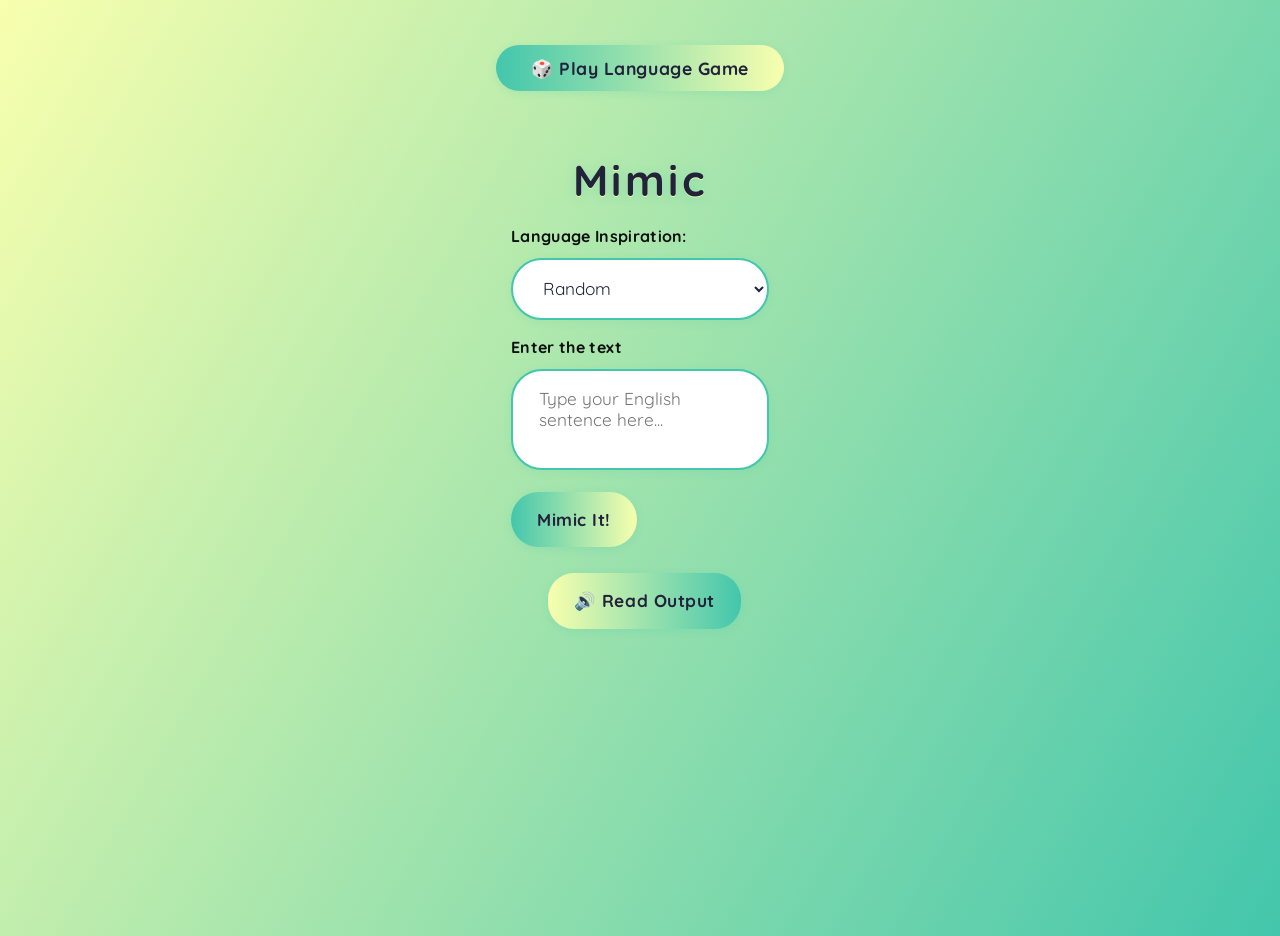
<file: index.html>
<!DOCTYPE html>
<html lang="en">
<head>
    <meta charset="UTF-8">
    <meta name="viewport" content="width=device-width,initial-scale=1.0">
    <link rel="stylesheet" href="css/style.css">
    <title>Mimic - Playful Nonsense Generator</title>
</head>
<body>
    <!-- Game Button and Area at the Top -->
    <div style="width:100%;display:flex;justify-content:center;margin-bottom:1.5em;">
        <button id="game-btn" style="padding:0.7em 2em;font-size:1.1em;">🎲 Play Language Game</button>
    </div>
    <div id="game-area" style="display:none;"></div>

    <h1>Mimic</h1>
    <form id="mimic-form" autocomplete="off">
        <label for="language-select" style="font-weight:bold;">Language Inspiration:</label>
        <select id="language-select" style="margin-bottom:1em;">
            <option value="korean">Korean</option>
            <option value="japanese">Japanese</option>
            <option value="arabic">Arabic</option>
            <option value="spanish">Spanish</option>
            <option value="mandarin">Mandarin</option>
            <option value="french">French</option>
            <option value="thai">Thai</option>
            <option value="random" selected>Random</option>
        </select>
        <br>
        <label for="input">Enter the text</label>
        <textarea id="input-text" rows="3" placeholder="Type your English sentence here..." required></textarea>
        <br>
        <button type="submit">Mimic It!</button>
    </form>
    <div class="mimic-output" id="output" style="display:none;"></div>
    <script src="js/mic.js"></script>
</body>
</html>
</file>
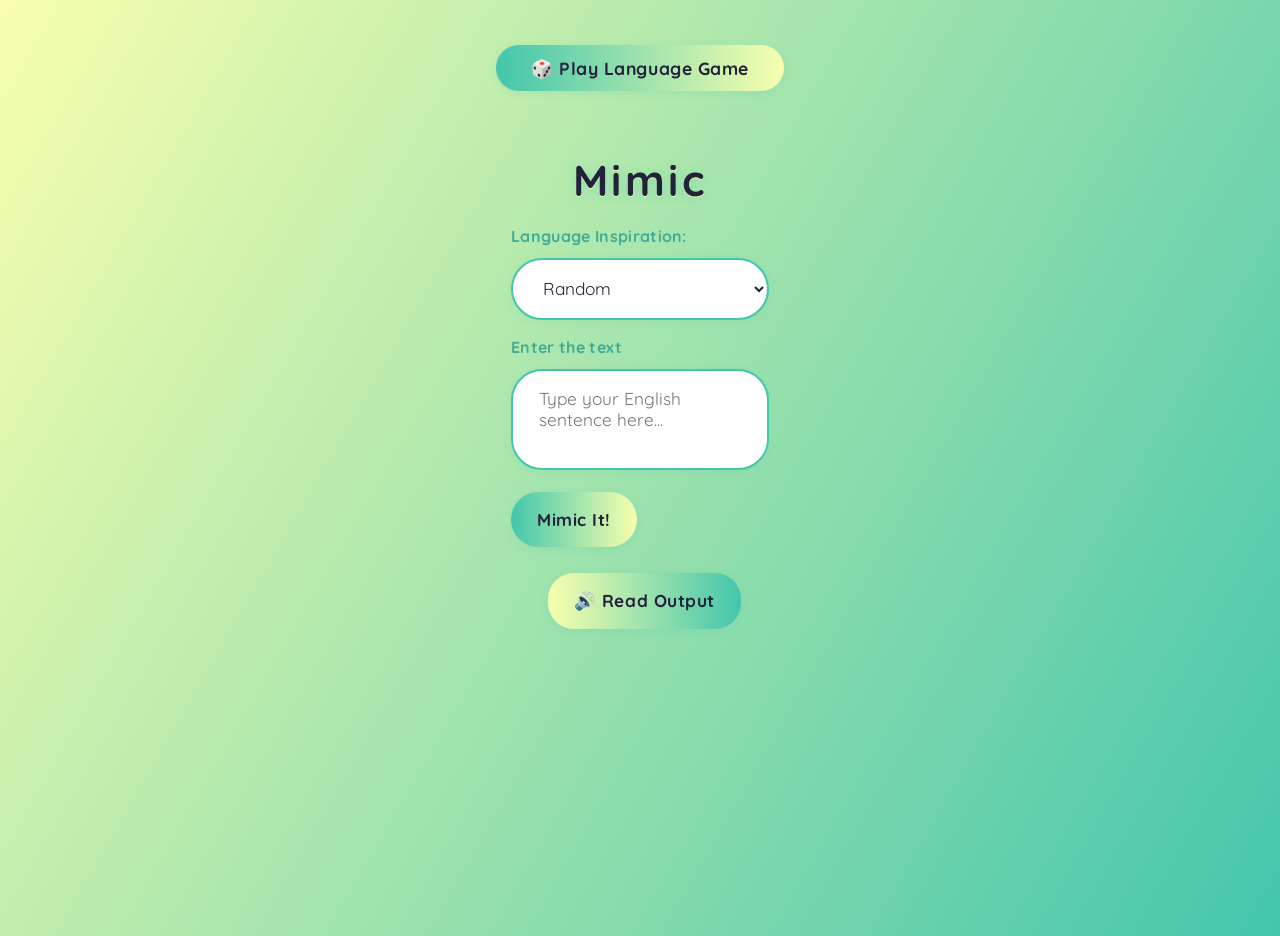
<file: mimic/index.html>
<!DOCTYPE html>
<html lang="en">
<head>
    <meta charset="UTF-8">
    <meta name="viewport" content="width=device-width, initial-scale=1.0">
    <link rel="stylesheet" href="style.css">
    <title>Mimic - Playful Nonsense Generator</title>
</head>
<body>
    <!-- Game Button and Area at the Top -->
    <div style="width:100%;display:flex;justify-content:center;margin-bottom:1.5em;">
        <button id="game-btn" style="padding:0.7em 2em;font-size:1.1em;">🎲 Play Language Game</button>
    </div>
    <div id="game-area" style="display:none;"></div>

    <h1>Mimic</h1>
    <form id="mimic-form" autocomplete="off">
        <label for="language-select" style="font-weight:bold;">Language Inspiration:</label>
        <select id="language-select" style="margin-bottom:1em;">
            <option value="korean">Korean</option>
            <option value="japanese">Japanese</option>
            <option value="arabic">Arabic</option>
            <option value="spanish">Spanish</option>
            <option value="mandarin">Mandarin</option>
            <option value="french">French</option>
            <option value="thai">Thai</option>
            <option value="random" selected>Random</option>
        </select>
        <br>
        <label for="input">Enter the text</label>
        <textarea id="input-text" rows="3" placeholder="Type your English sentence here..." required></textarea>
        <br>
        <button type="submit">Mimic It!</button>
    </form>
    <div class="mimic-output" id="output" style="display:none;"></div>
    <script src="mic.js"></script>
</body>
</html>
</file>
<file: css/style.css>
/* Import a playful, bubbly Google Font */
@import url('https://fonts.googleapis.com/css2?family=Quicksand:wght@700&display=swap');

body {
     background: url('https://images.unsplash.com/photo-1469474968028-56623f02e42e?auto=format&fit=crop&w=1200&q=80') center center/cover no-repeat fixed, linear-gradient(120deg, #f8ffae 0%, #43c6ac 100%);
    font-family: 'Quicksand', Arial, sans-serif;
    margin: 0;
    min-height: 100vh;
    color: #22223b;
    display: flex;
    flex-direction: column;
    align-items: center;
    justify-content: flex-start;
    padding-top: 4vh;
}
body.korean-bg {
    background: url('photos/korea.jpg') center center/cover no-repeat fixed, linear-gradient(120deg, #f8ffae 0%, #43c6ac 100%);
transition: background 0.7s cubic-bezier(0.4,0,0.2,1), background-image 0.7s cubic-bezier(0.4,0,0.2,1);
}
body.japanese-bg {
    background: url('photos/japan.jpg') center center/cover no-repeat fixed, linear-gradient(120deg, #f8ffae 0%, #43c6ac 100%);
transition: background 0.7s cubic-bezier(0.4,0,0.2,1), background-image 0.7s cubic-bezier(0.4,0,0.2,1);
}
body.mandarin-bg {
    background: url('photos/china.jpg') center center/cover no-repeat fixed, linear-gradient(120deg, #f8ffae 0%, #43c6ac 100%);
transition: background 0.7s cubic-bezier(0.4,0,0.2,1), background-image 0.7s cubic-bezier(0.4,0,0.2,1);
}
body.arabic-bg {
    background: url('photos/dubai.jpg') center center/cover no-repeat fixed, linear-gradient(120deg, #f8ffae 0%, #43c6ac 100%);
transition: background 0.7s cubic-bezier(0.4,0,0.2,1), background-image 0.7s cubic-bezier(0.4,0,0.2,1);
}
body.spanish-bg {
    background: url('photos/spain.jpg') center center/cover no-repeat fixed, linear-gradient(120deg, #f8ffae 0%, #43c6ac 100%);
transition: background 0.7s cubic-bezier(0.4,0,0.2,1), background-image 0.7s cubic-bezier(0.4,0,0.2,1);
}
body.french-bg {
    background: url('photos/france.jpg') center center/cover no-repeat fixed, linear-gradient(120deg, #f8ffae 0%, #43c6ac 100%);
transition: background 0.7s cubic-bezier(0.4,0,0.2,1), background-image 0.7s cubic-bezier(0.4,0,0.2,1);
}
body.thai-bg {
    background: url('photos/thali.jpg') center center/cover no-repeat fixed, linear-gradient(120deg, #f8ffae 0%, #43c6ac 100%);
transition: background 0.7s cubic-bezier(0.4,0,0.2,1), background-image 0.7s cubic-bezier(0.4,0,0.2,1);
}
body.random-bg {
    background: linear-gradient(120deg, #f8ffae 0%, #43c6ac 100%);
    transition: background 0.7s cubic-bezier(0.4,0,0.2,1), background-image 0.7s cubic-bezier(0.4,0,0.2,1);
}

h1 {
    font-size: 2.7rem;
    color: #22223b;
    text-shadow: 0 2px 12px #43c6ac55, 0 1px 0 #f8ffae;
    margin-bottom: 1.2rem;
    letter-spacing: 0.08em;
}

label {
    font-weight: bold;
    color: #0b0f0e;
    margin-bottom: 0.2em;
    display: block;
    letter-spacing: 0.02em;
}

input, textarea, select, button {
    font-family: inherit;
    border-radius: 1.8em;
    border: none;
    padding: 1em 1.5em;
    margin: 0.5em 0;
    font-size: 1.08rem;
    outline: none;
    box-sizing: border-box;
}

input, textarea, select {
    background: #fff;
    color: #22223b;
    box-shadow: 0 2px 8px #43c6ac22;
    width: 100%;
    max-width: 420px;
    resize: none;
    border: 2px solid #43c6ac;
    transition: border 0.2s, box-shadow 0.2s;
}

input:focus, textarea:focus, select:focus {
    border: 2.5px solid #22223b;
    box-shadow: 0 0 0 2px #f8ffae99;
}

button {
    background: linear-gradient(90deg, #43c6ac 0%, #f8ffae 100%);
    color: #22223b;
    font-weight: bold;
    cursor: pointer;
    transition: transform 0.1s, box-shadow 0.1s, background 0.2s;
    box-shadow: 0 2px 8px #43c6ac33;
    border: none;
    min-width: 120px;
    letter-spacing: 0.03em;
}

button:hover {
    transform: scale(1.08);
    background: linear-gradient(90deg, #f8ffae 0%, #43c6ac 100%);
    box-shadow: 0 4px 16px #43c6ac77;
}

.mimic-output, #output {
    margin-top: 2em;
    background: #fff;
    border-radius: 2em;
    padding: 1.7em 2.2em;
    box-shadow: 0 2px 24px #43c6ac22;
    font-size: 1.3rem;
    color: #43c6ac;
    letter-spacing: 0.04em;
    word-break: break-word;
    max-width: 540px;
    text-align: center;
    animation: popIn 0.5s;
    border: 2px solid #f8ffae;
}

@keyframes popIn {
    from { transform: scale(0.8); opacity: 0; }
    to { transform: scale(1); opacity: 1; }
}

/* Microphone and Read Output button style */
button[type="button"] {
    background: linear-gradient(90deg, #f8ffae 0%, #43c6ac 100%);
    color: #22223b;
    margin-left: 0.5em;
    margin-top: 0.5em;
    font-size: 1.08rem;
    border-radius: 1.5em;
    box-shadow: 0 2px 8px #43c6ac33;
    transition: background 0.2s, transform 0.1s;
}
button[type="button"]:hover {
    background: linear-gradient(90deg, #43c6ac 0%, #f8ffae 100%);
    transform: scale(1.07);
}

/* Responsive adjustments */
@media (max-width: 600px) {
    body {
        padding: 1em;
    }
    .mimic-output, #output {
        padding: 1em 0.5em;
        font-size: 1.08rem;
        max-width: 98vw;
    }
    input, textarea, select {
        max-width: 98vw;
    }
    h1 {
        font-size: 1.7rem;
    }
}
/* ...existing code... */

/* Game Area Styling */
#game-area {
    background: #fff;
    border-radius: 2em;
    box-shadow: 0 2px 24px #43c6ac22;
    padding: 2em 2em 2.5em 2em;
    max-width: 540px;
    margin: 0 auto 2em auto;
    text-align: center;
    border: 2px solid #f8ffae;
    animation: popIn 0.5s;
}

#game-area strong {
    color: #43c6ac;
    font-size: 1.2em;
    letter-spacing: 0.03em;
}

#game-score {
    font-size: 1.1em;
    color: #f72585;
    font-weight: bold;
    margin-bottom: 1em;
    display: inline-block;
}

.game-option-btn {
    background: #fffbe7;
    color: #22223b;
    border: 2px solid #43c6ac;
    border-radius: 1.5em;
    padding: 0.7em 2em;
    margin: 0.5em;
    font-size: 1.1em;
    font-family: inherit;
    cursor: pointer;
    transition: background 0.2s, color 0.2s, transform 0.1s, border 0.2s;
    box-shadow: 0 2px 8px #43c6ac22;
}

.game-option-btn:hover {
    background: #43c6ac;
    color: #fff;
    transform: scale(1.07);
    border-color: #43c6ac;
}

.game-option-btn.correct {
    background: #43c6ac;
    color: #fff;
    border-color: #43c6ac;
}

.game-option-btn.wrong {
    background: #f72585;
    color: #fff;
    border-color: #f72585;
}

.selected {
    background: #f9d423;
    color: #22223b;
}

#back-to-mimic {
    margin-top: 1.5em;
    background: linear-gradient(90deg, #f8ffae 0%, #43c6ac 100%);
    color: #22223b;
    border: none;
    border-radius: 1.5em;
    padding: 0.7em 2em;
    font-size: 1.08rem;
    font-family: inherit;
    cursor: pointer;
    box-shadow: 0 2px 8px #43c6ac33;
    transition: background 0.2s, transform 0.1s;
}
#back-to-mimic:hover {
    background: linear-gradient(90deg, #43c6ac 0%, #f8ffae 100%);
    transform: scale(1.07);
}

/* Responsive for game area */
@media (max-width: 600px) {
    #game-area {
        padding: 1em 0.5em 1.5em 0.5em;
        font-size: 1.08rem;
        max-width: 98vw;
    }
    .game-option-btn {
        padding: 0.7em 1em;
        font-size: 1em;
    }
}
</file>
<file: mimic/style.css>
/* Import a playful, bubbly Google Font */
@import url('https://fonts.googleapis.com/css2?family=Quicksand:wght@700&display=swap');

body {
     background: url('https://images.unsplash.com/photo-1469474968028-56623f02e42e?auto=format&fit=crop&w=1200&q=80') center center/cover no-repeat fixed, linear-gradient(120deg, #f8ffae 0%, #43c6ac 100%);
    font-family: 'Quicksand', Arial, sans-serif;
    margin: 0;
    min-height: 100vh;
    color: #22223b;
    display: flex;
    flex-direction: column;
    align-items: center;
    justify-content: flex-start;
    padding-top: 4vh;
}
body.korean-bg {
    background: url('pro image/korea.jpg') center center/cover no-repeat fixed, linear-gradient(120deg, #f8ffae 0%, #43c6ac 100%);
transition: background 0.7s cubic-bezier(0.4,0,0.2,1), background-image 0.7s cubic-bezier(0.4,0,0.2,1);
}
body.japanese-bg {
    background: url('pro image/japan.jpg') center center/cover no-repeat fixed, linear-gradient(120deg, #f8ffae 0%, #43c6ac 100%);
transition: background 0.7s cubic-bezier(0.4,0,0.2,1), background-image 0.7s cubic-bezier(0.4,0,0.2,1);
}
body.mandarin-bg {
    background: url('pro image/china.jpg') center center/cover no-repeat fixed, linear-gradient(120deg, #f8ffae 0%, #43c6ac 100%);
transition: background 0.7s cubic-bezier(0.4,0,0.2,1), background-image 0.7s cubic-bezier(0.4,0,0.2,1);
}
body.arabic-bg {
    background: url('pro image/arab.jpg') center center/cover no-repeat fixed, linear-gradient(120deg, #f8ffae 0%, #43c6ac 100%);
transition: background 0.7s cubic-bezier(0.4,0,0.2,1), background-image 0.7s cubic-bezier(0.4,0,0.2,1);
}
body.spanish-bg {
    background: url('pro image/spanish.jpg') center center/cover no-repeat fixed, linear-gradient(120deg, #f8ffae 0%, #43c6ac 100%);
transition: background 0.7s cubic-bezier(0.4,0,0.2,1), background-image 0.7s cubic-bezier(0.4,0,0.2,1);
}
body.french-bg {
    background: url('pro image/french.jpg') center center/cover no-repeat fixed, linear-gradient(120deg, #f8ffae 0%, #43c6ac 100%);
transition: background 0.7s cubic-bezier(0.4,0,0.2,1), background-image 0.7s cubic-bezier(0.4,0,0.2,1);
}
body.thai-bg {
    background: url('pro image/thai.jpg') center center/cover no-repeat fixed, linear-gradient(120deg, #f8ffae 0%, #43c6ac 100%);
transition: background 0.7s cubic-bezier(0.4,0,0.2,1), background-image 0.7s cubic-bezier(0.4,0,0.2,1);
}
body.random-bg {
    background: linear-gradient(120deg, #f8ffae 0%, #43c6ac 100%);
    transition: background 0.7s cubic-bezier(0.4,0,0.2,1), background-image 0.7s cubic-bezier(0.4,0,0.2,1);
}

h1 {
    font-size: 2.7rem;
    color: #22223b;
    text-shadow: 0 2px 12px #43c6ac55, 0 1px 0 #f8ffae;
    margin-bottom: 1.2rem;
    letter-spacing: 0.08em;
}

label {
    font-weight: bold;
    color: #42ac97;
    margin-bottom: 0.2em;
    display: block;
    letter-spacing: 0.02em;
}

input, textarea, select, button {
    font-family: inherit;
    border-radius: 1.8em;
    border: none;
    padding: 1em 1.5em;
    margin: 0.5em 0;
    font-size: 1.08rem;
    outline: none;
    box-sizing: border-box;
}

input, textarea, select {
    background: #fff;
    color: #22223b;
    box-shadow: 0 2px 8px #43c6ac22;
    width: 100%;
    max-width: 420px;
    resize: none;
    border: 2px solid #43c6ac;
    transition: border 0.2s, box-shadow 0.2s;
}

input:focus, textarea:focus, select:focus {
    border: 2.5px solid #22223b;
    box-shadow: 0 0 0 2px #f8ffae99;
}

button {
    background: linear-gradient(90deg, #43c6ac 0%, #f8ffae 100%);
    color: #22223b;
    font-weight: bold;
    cursor: pointer;
    transition: transform 0.1s, box-shadow 0.1s, background 0.2s;
    box-shadow: 0 2px 8px #43c6ac33;
    border: none;
    min-width: 120px;
    letter-spacing: 0.03em;
}

button:hover {
    transform: scale(1.08);
    background: linear-gradient(90deg, #f8ffae 0%, #43c6ac 100%);
    box-shadow: 0 4px 16px #43c6ac77;
}

.mimic-output, #output {
    margin-top: 2em;
    background: #fff;
    border-radius: 2em;
    padding: 1.7em 2.2em;
    box-shadow: 0 2px 24px #43c6ac22;
    font-size: 1.3rem;
    color: #43c6ac;
    letter-spacing: 0.04em;
    word-break: break-word;
    max-width: 540px;
    text-align: center;
    animation: popIn 0.5s;
    border: 2px solid #f8ffae;
}

@keyframes popIn {
    from { transform: scale(0.8); opacity: 0; }
    to { transform: scale(1); opacity: 1; }
}

/* Microphone and Read Output button style */
button[type="button"] {
    background: linear-gradient(90deg, #f8ffae 0%, #43c6ac 100%);
    color: #22223b;
    margin-left: 0.5em;
    margin-top: 0.5em;
    font-size: 1.08rem;
    border-radius: 1.5em;
    box-shadow: 0 2px 8px #43c6ac33;
    transition: background 0.2s, transform 0.1s;
}
button[type="button"]:hover {
    background: linear-gradient(90deg, #43c6ac 0%, #f8ffae 100%);
    transform: scale(1.07);
}

/* Responsive adjustments */
@media (max-width: 600px) {
    body {
        padding: 1em;
    }
    .mimic-output, #output {
        padding: 1em 0.5em;
        font-size: 1.08rem;
        max-width: 98vw;
    }
    input, textarea, select {
        max-width: 98vw;
    }
    h1 {
        font-size: 1.7rem;
    }
}
/* ...existing code... */

/* Game Area Styling */
#game-area {
    background: #fff;
    border-radius: 2em;
    box-shadow: 0 2px 24px #43c6ac22;
    padding: 2em 2em 2.5em 2em;
    max-width: 540px;
    margin: 0 auto 2em auto;
    text-align: center;
    border: 2px solid #f8ffae;
    animation: popIn 0.5s;
}

#game-area strong {
    color: #43c6ac;
    font-size: 1.2em;
    letter-spacing: 0.03em;
}

#game-score {
    font-size: 1.1em;
    color: #f72585;
    font-weight: bold;
    margin-bottom: 1em;
    display: inline-block;
}

.game-option-btn {
    background: #fffbe7;
    color: #22223b;
    border: 2px solid #43c6ac;
    border-radius: 1.5em;
    padding: 0.7em 2em;
    margin: 0.5em;
    font-size: 1.1em;
    font-family: inherit;
    cursor: pointer;
    transition: background 0.2s, color 0.2s, transform 0.1s, border 0.2s;
    box-shadow: 0 2px 8px #43c6ac22;
}

.game-option-btn:hover {
    background: #43c6ac;
    color: #fff;
    transform: scale(1.07);
    border-color: #43c6ac;
}

.game-option-btn.correct {
    background: #43c6ac;
    color: #fff;
    border-color: #43c6ac;
}

.game-option-btn.wrong {
    background: #f72585;
    color: #fff;
    border-color: #f72585;
}

.selected {
    background: #f9d423;
    color: #22223b;
}

#back-to-mimic {
    margin-top: 1.5em;
    background: linear-gradient(90deg, #f8ffae 0%, #43c6ac 100%);
    color: #22223b;
    border: none;
    border-radius: 1.5em;
    padding: 0.7em 2em;
    font-size: 1.08rem;
    font-family: inherit;
    cursor: pointer;
    box-shadow: 0 2px 8px #43c6ac33;
    transition: background 0.2s, transform 0.1s;
}
#back-to-mimic:hover {
    background: linear-gradient(90deg, #43c6ac 0%, #f8ffae 100%);
    transform: scale(1.07);
}

/* Responsive for game area */
@media (max-width: 600px) {
    #game-area {
        padding: 1em 0.5em 1.5em 0.5em;
        font-size: 1.08rem;
        max-width: 98vw;
    }
    .game-option-btn {
        padding: 0.7em 1em;
        font-size: 1em;
    }
}
</file>
